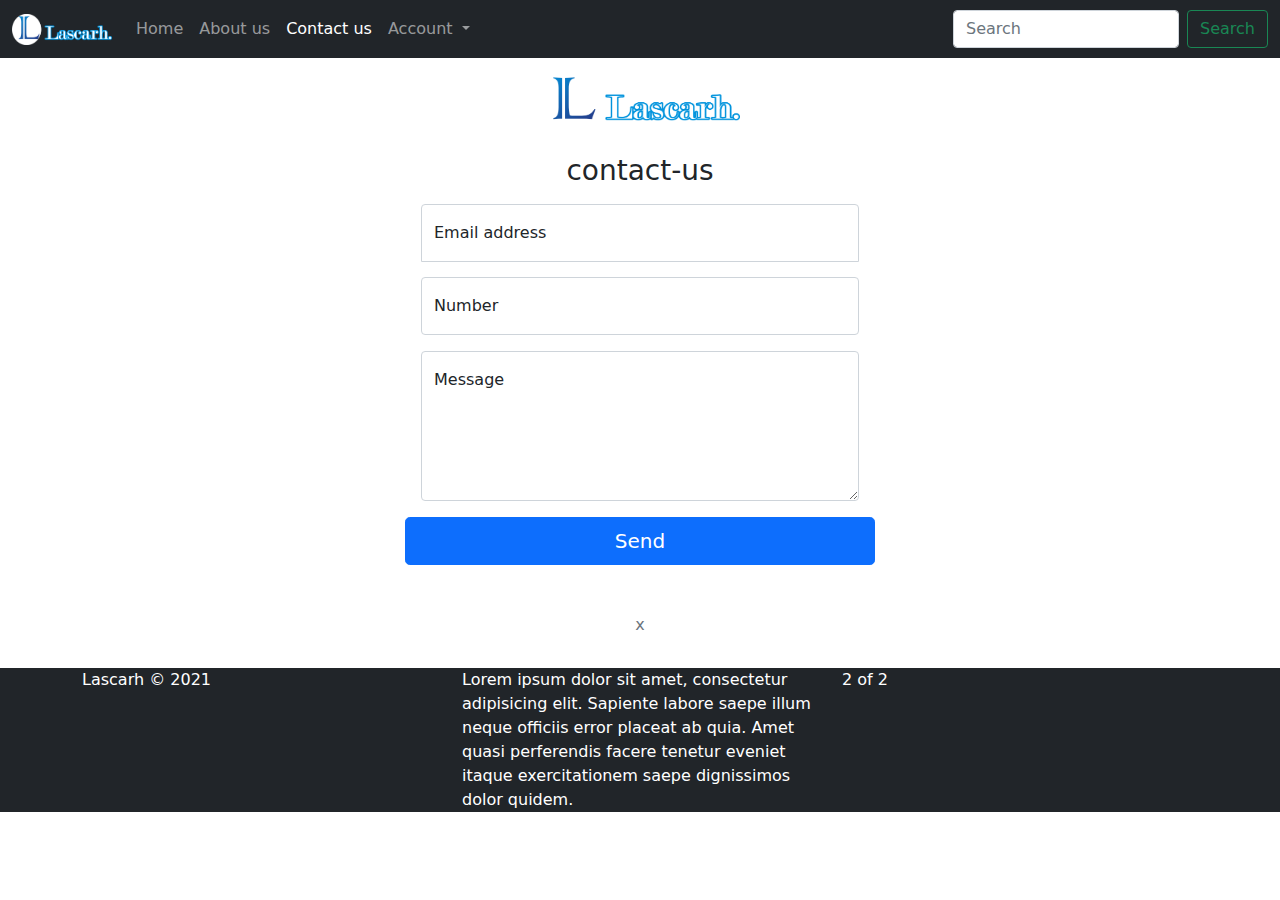
<file: contact-us.html>
<!doctype html>
<html lang="en">
  <head>
    <meta charset="utf-8">
    <meta name="viewport" content="width=device-width, initial-scale=1">
    <meta name="description" content="">
    <!-- <meta name="author" content="Mark Otto, Jacob Thornton, and Bootstrap contributors"> -->
    <!-- <meta name="generator" content="Hugo 0.82.0"> -->
    <title>Signin</title>

    <!-- <link rel="canonical" href="https://getbootstrap.com/docs/5.0/examples/sign-in/"> -->
    <!-- Bootstrap core CSS -->
<link href="css/bootstrap.min.css" rel="stylesheet">

    <!-- Custom styles for this template -->
    <link href="css/main.css" rel="stylesheet">
  </head>
  <body class="">
    <section id="topnav-section" class="sticky-top">
        <nav class="navbar navbar-expand-lg navbar-dark bg-dark">
          <div class="container-fluid">
            <a class="navbar-brand" href="#"><img src="img/logo.png" alt="logo" width="100px"></a>
            <button class="navbar-toggler" type="button" data-bs-toggle="collapse" data-bs-target="#navbarTogglerDemo02" aria-controls="navbarTogglerDemo02" aria-expanded="false" aria-label="Toggle navigation">
              <span class="navbar-toggler-icon"></span>
            </button>
            <div class="collapse navbar-collapse" id="navbarTogglerDemo02">
              <ul class="navbar-nav me-auto mb-2 mb-lg-0">
                <li class="nav-item">
                  <a class="nav-link"  href="index.html">Home</a>
                </li>
                <li class="nav-item">
                  <a class="nav-link" href="about-us.html">About us</a>
                </li>
                <li class="nav-item">
                  <a class="nav-link active" aria-current="page" href="contact-us.html">Contact us</a>
                </li>
                <li class="nav-item dropdown">
                  <a class="nav-link dropdown-toggle" href="#" id="navbarDropdownMenuLink" role="button" data-bs-toggle="dropdown" aria-expanded="false">
                    Account
                  </a>
                  <ul class="dropdown-menu" aria-labelledby="navbarDropdownMenuLink">
                    <li><a class="dropdown-item" href="login.html">Log in</a></li>
                    <li><a class="dropdown-item" href="signin.html">Sign in</a></li>
                  </ul>
              </ul>
              <form class="d-flex">
                <input class="form-control me-2" type="search" placeholder="Search" aria-label="Search">
                <button class="btn btn-outline-success" type="submit">Search</button>
              </form>
            </div>
          </div>
        </nav>
      </section>
<section class="text-center">
    <main class="form-signin">
        <form method="post">
          <img class="mb-4 logo" src="img/logo.png" alt="" width="200" height="57">
          <h1 class="h3 mb-3 fw-normal"> contact-us</h1>
      
          <div class="form-floating m-3">
            <input type="email" class="form-control" id="email" name="email" placeholder="name@example.com">
            <label for="floatingInput">Email address</label>
          </div>
          <div class="form-floating m-3">
            <input type="number" class="form-control" id="number" name="number" placeholder="Password">
            <label for="floatingPassword">Number</label>
          </div>
          <div class="form-floating m-3">
            <textarea class="form-control" style="height:150px; "  name="message" placeholder="Message....."></textarea>
            <label for="message">Message</label>
          </div>
          
          <button class="w-100 btn btn-lg btn-primary" name="login" type="submit">Send</button>
          <!-- <a href="signin.html"> <button class="w-100 btn btn-lg btn-secondary mt-2" type="button" >Create an account</button></a> -->
          
          <p class="mt-5 mb-3 text-muted">x</p>
        </form>
      </main>
</section>

<section>
    <footer class="footer bg-dark bg-dark " style="color: #ffff;">
      <div class="container">
        <div class="row">
          <div class="col-md-4">
            Lascarh &copy 2021
          </div>
          <div class="col-md-4">
            Lorem ipsum dolor sit amet, consectetur adipisicing elit. Sapiente labore saepe illum neque officiis error placeat ab quia. Amet quasi perferendis facere tenetur eveniet itaque exercitationem saepe dignissimos dolor quidem.
          </div>
          <div class="col-md-4">
            2 of 2
          </div>
        </div>
      </div>
    </footer>
  
  </section>
<script src="js/bootstrap.min.js"></script>
  </body>
</html>
</file>
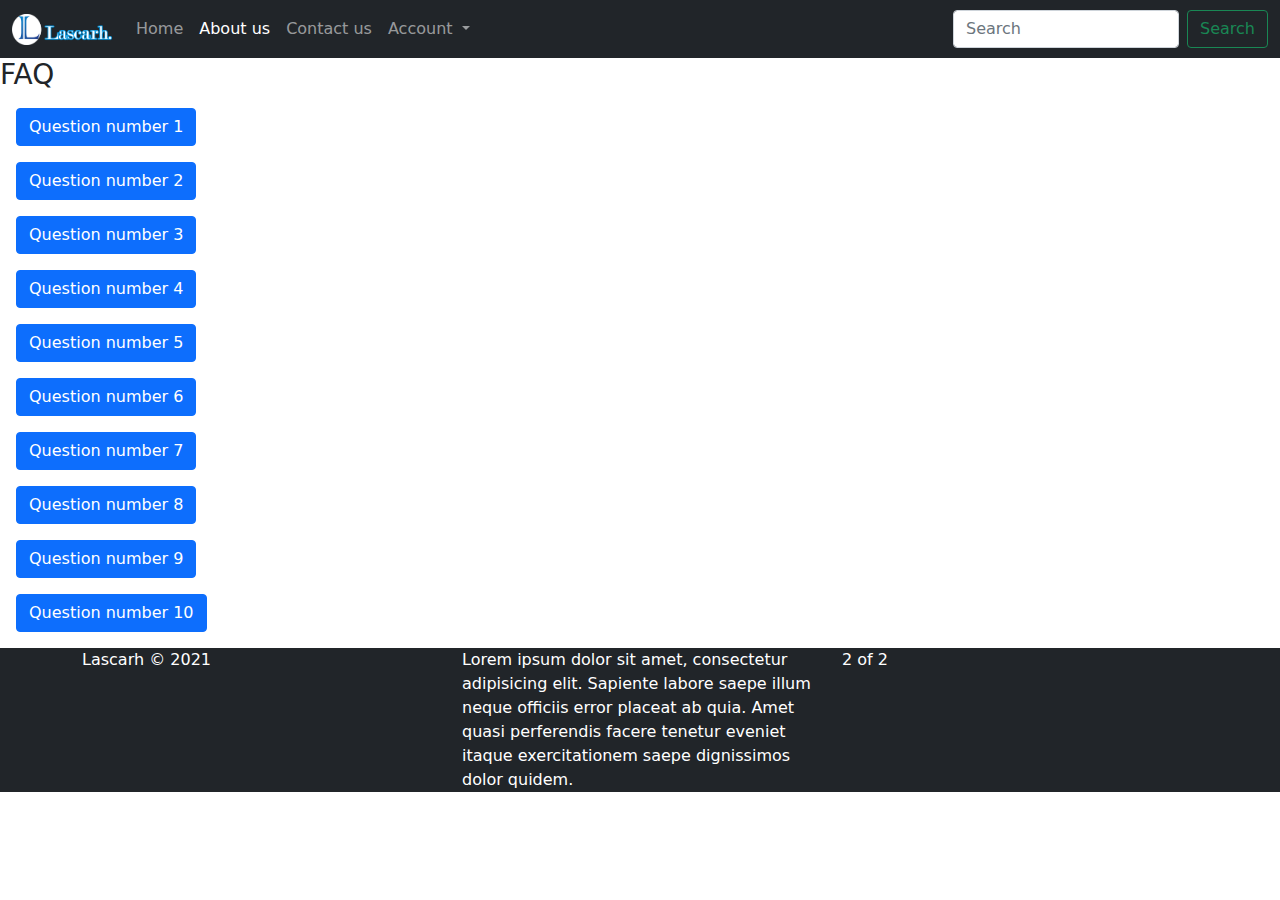
<file: faq.html>
<!DOCTYPE html>
<html lang="en">
<head>
    <meta charset="UTF-8">
    <meta http-equiv="X-UA-Compatible" content="IE=edge">
    <meta name="viewport" content="width=device-width, initial-scale=1.0">
    <link rel="stylesheet" href="css/bootstrap.min.css">
    <link rel="stylesheet" href="css/main.css">
    <title>FAQ</title>
</head>
<body>
    
    <section id="topnav-section" class="sticky-top">
      <nav class="navbar navbar-expand-lg navbar-dark bg-dark">
        <div class="container-fluid">
          <a class="navbar-brand" href="#"><img src="img/logo.png" alt="logo" width="100px"></a>
          <button class="navbar-toggler" type="button" data-bs-toggle="collapse" data-bs-target="#navbarTogglerDemo02" aria-controls="navbarTogglerDemo02" aria-expanded="false" aria-label="Toggle navigation">
            <span class="navbar-toggler-icon"></span>
          </button>
          <div class="collapse navbar-collapse" id="navbarTogglerDemo02">
            <ul class="navbar-nav me-auto mb-2 mb-lg-0">
              <li class="nav-item">
                <a class="nav-link" href="index.html">Home</a>
              </li>
              <li class="nav-item">
                <a class="nav-link active" aria-current="page" href="about-us.html">About us</a>
              </li>
              <li class="nav-item">
                <a class="nav-link" href="contact-us.html">Contact us</a>
              </li>
              <li class="nav-item dropdown">
                <a class="nav-link dropdown-toggle" href="#" id="navbarDropdownMenuLink" role="button" data-bs-toggle="dropdown" aria-expanded="false">
                  Account
                </a>
                <ul class="dropdown-menu" aria-labelledby="navbarDropdownMenuLink">
                  <li><a class="dropdown-item" href="login.html">Log in</a></li>
                  <li><a class="dropdown-item" href="signin.html">Sign in</a></li>
                </ul>
            </ul>
            <form class="d-flex">
              <input class="form-control me-2" type="search" placeholder="Search" aria-label="Search">
              <button class="btn btn-outline-success" type="submit">Search</button>
            </form>
          </div>
        </div>
      </nav>
    </section>

    <section>
        <h3>FAQ</h3>
      </section>
      <div class="m-3">
              <button class="btn btn-primary" type="button" data-bs-toggle="collapse" data-bs-target="#q1">
                Question number 1
              </button>
            <div class="collapse" id="q1">
              <div class="card card-body">
                Anim pariatur cliche reprehenderit, enim eiusmod high life accusamus terry richardson ad squid. Nihil anim keffiyeh helvetica, craft beer labore wes anderson cred nesciunt sapiente ea proident.
              </div>
            </div>
      </div>
      <div class="m-3">
              <button class="btn btn-primary" type="button" data-bs-toggle="collapse" data-bs-target="#q2">
                Question number 2
              </button>
            <div class="collapse" id="q2">
              <div class="card card-body">
                Anim pariatur cliche reprehenderit, enim eiusmod high life accusamus terry richardson ad squid. Nihil anim keffiyeh helvetica, craft beer labore wes anderson cred nesciunt sapiente ea proident.
              </div>
            </div>
      </div>
      <div class="m-3">
              <button class="btn btn-primary" type="button" data-bs-toggle="collapse" data-bs-target="#q3">
                Question number 3
              </button>
            <div class="collapse" id="q3">
              <div class="card card-body">
                Anim pariatur cliche reprehenderit, enim eiusmod high life accusamus terry richardson ad squid. Nihil anim keffiyeh helvetica, craft beer labore wes anderson cred nesciunt sapiente ea proident.
              </div>
            </div>
      </div>
      <div class="m-3">
              <button class="btn btn-primary" type="button" data-bs-toggle="collapse" data-bs-target="#q4">
                Question number 4
              </button>
            <div class="collapse" id="q4">
              <div class="card card-body">
                Anim pariatur cliche reprehenderit, enim eiusmod high life accusamus terry richardson ad squid. Nihil anim keffiyeh helvetica, craft beer labore wes anderson cred nesciunt sapiente ea proident.
              </div>
            </div>
      </div>
      <div class="m-3">
              <button class="btn btn-primary" type="button" data-bs-toggle="collapse" data-bs-target="#q5">
                Question number 5
              </button>
            <div class="collapse" id="q5">
              <div class="card card-body">
                Anim pariatur cliche reprehenderit, enim eiusmod high life accusamus terry richardson ad squid. Nihil anim keffiyeh helvetica, craft beer labore wes anderson cred nesciunt sapiente ea proident.
              </div>
            </div>
      </div>
      <div class="m-3">
              <button class="btn btn-primary" type="button" data-bs-toggle="collapse" data-bs-target="#q6">
                Question number 6
              </button>
            <div class="collapse" id="q6">
              <div class="card card-body">
                Anim pariatur cliche reprehenderit, enim eiusmod high life accusamus terry richardson ad squid. Nihil anim keffiyeh helvetica, craft beer labore wes anderson cred nesciunt sapiente ea proident.
              </div>
            </div>
      </div>
      <div class="m-3">
              <button class="btn btn-primary" type="button" data-bs-toggle="collapse" data-bs-target="#q7">
                Question number 7
              </button>
            <div class="collapse" id="q7">
              <div class="card card-body">
                Anim pariatur cliche reprehenderit, enim eiusmod high life accusamus terry richardson ad squid. Nihil anim keffiyeh helvetica, craft beer labore wes anderson cred nesciunt sapiente ea proident.
              </div>
            </div>
      </div>
      <div class="m-3">
              <button class="btn btn-primary" type="button" data-bs-toggle="collapse" data-bs-target="#q8">
                Question number 8
              </button>
            <div class="collapse" id="q8">
              <div class="card card-body">
                Anim pariatur cliche reprehenderit, enim eiusmod high life accusamus terry richardson ad squid. Nihil anim keffiyeh helvetica, craft beer labore wes anderson cred nesciunt sapiente ea proident.
              </div>
            </div>
      </div>
      <div class="m-3">
              <button class="btn btn-primary" type="button" data-bs-toggle="collapse" data-bs-target="#q9">
                Question number 9
              </button>
            <div class="collapse" id="q9">
              <div class="card card-body">
                Anim pariatur cliche reprehenderit, enim eiusmod high life accusamus terry richardson ad squid. Nihil anim keffiyeh helvetica, craft beer labore wes anderson cred nesciunt sapiente ea proident.
              </div>
            </div>
      </div>
      <div class="m-3">
              <button class="btn btn-primary" type="button" data-bs-toggle="collapse" data-bs-target="#q10">
                Question number 10
              </button>
            <div class="collapse" id="q10">
              <div class="card card-body">
                Anim pariatur cliche reprehenderit, enim eiusmod high life accusamus terry richardson ad squid. Nihil anim keffiyeh helvetica, craft beer labore wes anderson cred nesciunt sapiente ea proident.
              </div>
            </div>
      </div>
      <section>
      <footer class="footer bg-dark bg-dark " style="color: #ffff;">
        <div class="container">
          <div class="row">
            <div class="col-md-4">
              Lascarh &copy 2021
            </div>
            <div class="col-md-4">
              Lorem ipsum dolor sit amet, consectetur adipisicing elit. Sapiente labore saepe illum neque officiis error placeat ab quia. Amet quasi perferendis facere tenetur eveniet itaque exercitationem saepe dignissimos dolor quidem.
            </div>
            <div class="col-md-4">
              2 of 2
            </div>
          </div>
        </div>
      </footer>
    
    </section>
    
        <script src="js/bootstrap.min.js"></script>
    </body>
    </html>
</file>
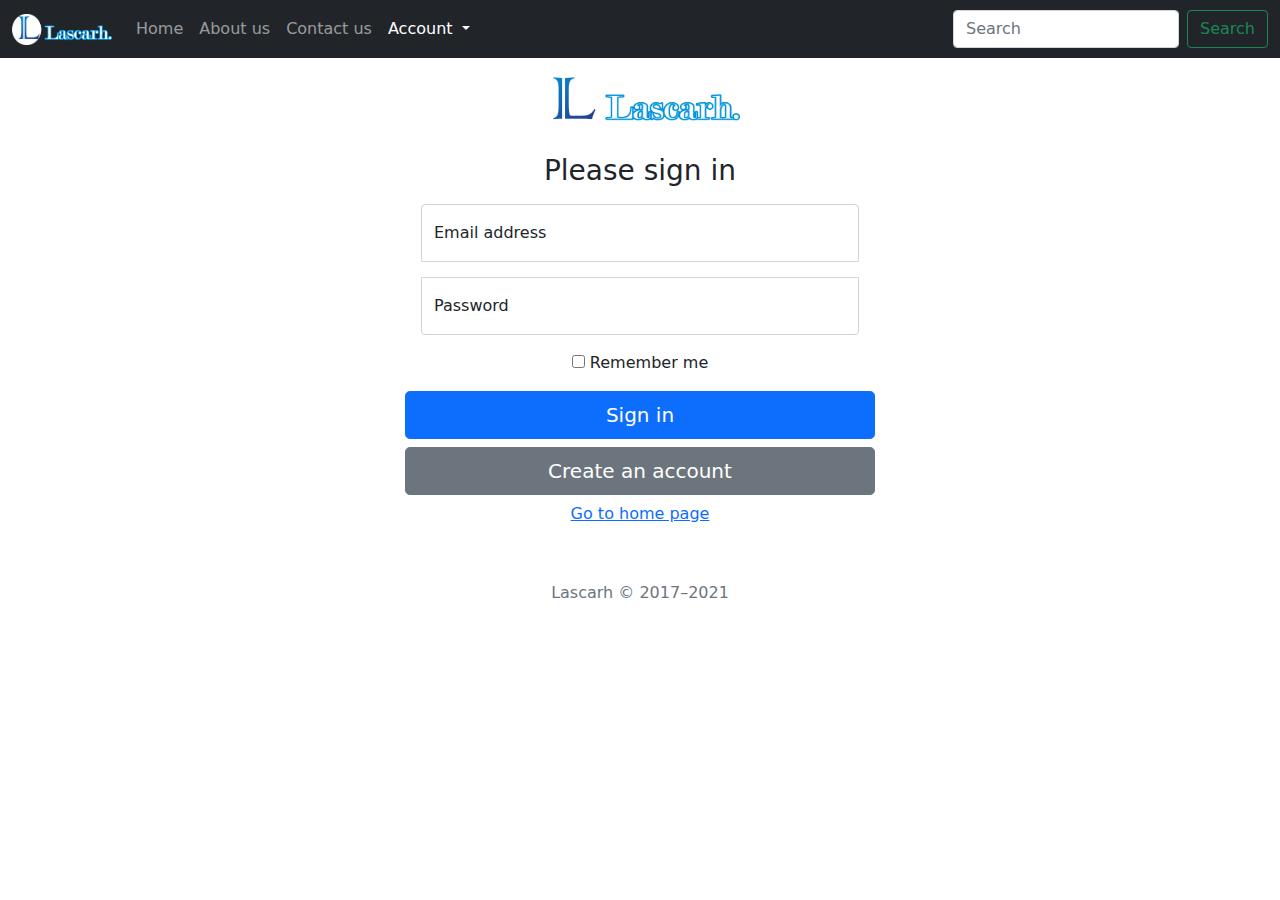
<file: login.html>
<!doctype html>
<html lang="en">
  <head>
    <meta charset="utf-8">
    <meta name="viewport" content="width=device-width, initial-scale=1">
    <meta name="description" content="">
    <!-- <meta name="author" content="Mark Otto, Jacob Thornton, and Bootstrap contributors"> -->
    <!-- <meta name="generator" content="Hugo 0.82.0"> -->
    <title>Signin</title>

    <!-- <link rel="canonical" href="https://getbootstrap.com/docs/5.0/examples/sign-in/"> -->
    <!-- Bootstrap core CSS -->
<link href="css/bootstrap.min.css" rel="stylesheet">

    <!-- Custom styles for this template -->
    <link href="css/main.css" rel="stylesheet">
  </head>
  <body>
    <section id="topnav-section" class="sticky-top">
        <nav class="navbar navbar-expand-lg navbar-dark bg-dark">
          <div class="container-fluid">
            <a class="navbar-brand" href="#"><img src="img/logo.png" alt="logo" width="100px"></a>
            <button class="navbar-toggler" type="button" data-bs-toggle="collapse" data-bs-target="#navbarTogglerDemo02" aria-controls="navbarTogglerDemo02" aria-expanded="false" aria-label="Toggle navigation">
              <span class="navbar-toggler-icon"></span>
            </button>
            <div class="collapse navbar-collapse" id="navbarTogglerDemo02">
              <ul class="navbar-nav me-auto mb-2 mb-lg-0">
                <li class="nav-item">
                  <a class="nav-link " href="index.html">Home</a>
                </li>
                <li class="nav-item">
                  <a class="nav-link" href="about-us.html">About us</a>
                </li>
                <li class="nav-item">
                  <a class="nav-link" href="contact-us.html">Contact us</a>
                </li>
                <li class="nav-item dropdown">
                  <a class="nav-link active dropdown-toggle" aria-current="page" href="#" id="navbarDropdownMenuLink" role="button" data-bs-toggle="dropdown" aria-expanded="false">
                    Account
                  </a>
                  <ul class="dropdown-menu" aria-labelledby="navbarDropdownMenuLink">
                    <li><a class="dropdown-item" href="login.html">Log in</a></li>
                    <li><a class="dropdown-item" href="signin.html">Sign in</a></li>
                  </ul>
              </ul>
              <form class="d-flex">
                <input class="form-control me-2" type="search" placeholder="Search" aria-label="Search">
                <button class="btn btn-outline-success" type="submit">Search</button>
              </form>
            </div>
          </div>
        </nav>
      </section>
<section class="text-center">
        
<main class="form-signin">
    <form method="post">
      <img class="mb-4 logo" src="img/logo.png" alt="" width="200" height="57">
      <h1 class="h3 mb-3 fw-normal">Please sign in</h1>
  
      <div class="form-floating m-3">
        <input type="email" class="form-control" id="floatingInput" name="email" placeholder="name@example.com">
        <label for="floatingInput">Email address</label>
      </div>
      <div class="form-floating m-3">
        <input type="password" class="form-control" id="floatingPassword" name="pass" placeholder="Password">
        <label for="floatingPassword">Password</label>
      </div>
  
      <div class="checkbox mb-3">
        <label>
          <input type="checkbox" value="remember-me"> Remember me
        </label>
      </div>
      <button class="w-100 btn btn-lg btn-primary" name="login" type="submit">Sign in</button>
      <a href="signin.html"> <button class="w-100 btn btn-lg btn-secondary mt-2" type="button" >Create an account</button></a>
      <!-- delete this link after  -->
      <a href="home.html" class="btn btn-link">Go to home page</a>
      <p class="mt-5 mb-3 text-muted">Lascarh &copy; 2017–2021</p>
    </form>
  </main>
  
</section>

<script src="js/bootstrap.min.js"></script>
  </body>
</html>
</file>
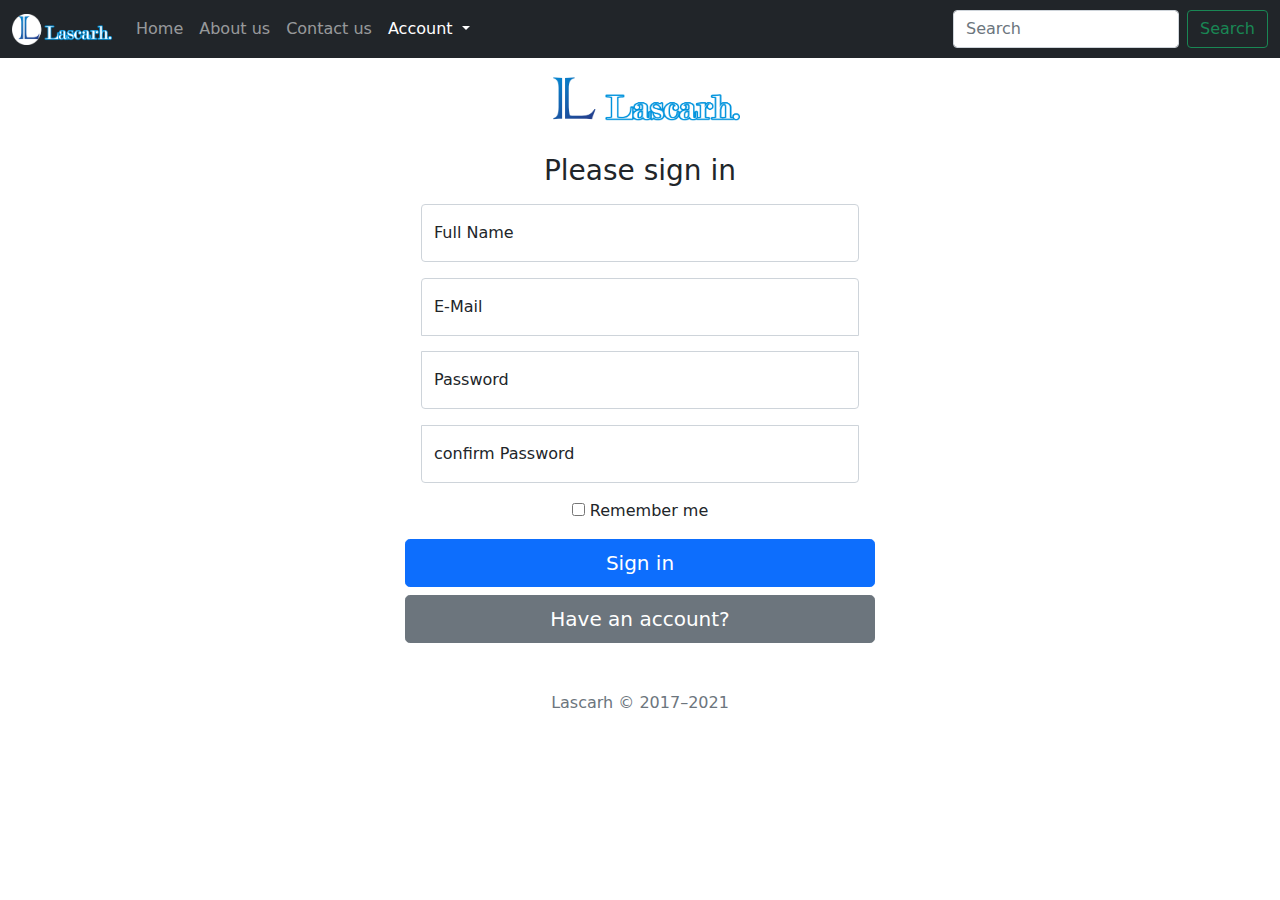
<file: signin.html>
<!doctype html>
<html lang="en">
  <head>
    <meta charset="utf-8">
    <meta name="viewport" content="width=device-width, initial-scale=1">
    <meta name="description" content="">
    <!-- <meta name="author" content="Mark Otto, Jacob Thornton, and Bootstrap contributors"> -->
    <!-- <meta name="generator" content="Hugo 0.82.0"> -->
    <title>Sign-up</title>

    <!-- <link rel="canonical" href="https://getbootstrap.com/docs/5.0/examples/sign-in/"> -->

    

    <!-- Bootstrap core CSS -->
<link href="css/bootstrap.min.css" rel="stylesheet">
    
    <!-- Custom styles for this template -->
    <link href="css/main.css" rel="stylesheet">
  </head>
  <body class="">
    <section id="topnav-section" class="sticky-top">
        <nav class="navbar navbar-expand-lg navbar-dark bg-dark">
          <div class="container-fluid">
            <a class="navbar-brand" href="#"><img src="img/logo.png" alt="logo" width="100px"></a>
            <button class="navbar-toggler" type="button" data-bs-toggle="collapse" data-bs-target="#navbarTogglerDemo02" aria-controls="navbarTogglerDemo02" aria-expanded="false" aria-label="Toggle navigation">
              <span class="navbar-toggler-icon"></span>
            </button>
            <div class="collapse navbar-collapse" id="navbarTogglerDemo02">
              <ul class="navbar-nav me-auto mb-2 mb-lg-0">
                <li class="nav-item">
                  <a class="nav-link" href="index.html">Home</a>
                </li>
                <li class="nav-item">
                  <a class="nav-link" href="about-us.html">About us</a>
                </li>
                <li class="nav-item">
                  <a class="nav-link" href="contact-us.html">Contact us</a>
                </li>
                <li class="nav-item dropdown">
                  <a class="nav-link  active dropdown-toggle" aria-current="page" href="#" id="navbarDropdownMenuLink" role="button" data-bs-toggle="dropdown" aria-expanded="false">
                    Account
                  </a>
                  <ul class="dropdown-menu" aria-labelledby="navbarDropdownMenuLink">
                    <li><a class="dropdown-item" href="login.html">Log in</a></li>
                    <li><a class="dropdown-item" href="signin.html">Sign in</a></li>
                  </ul>
              </ul>
              <form class="d-flex">
                <input class="form-control me-2" type="search" placeholder="Search" aria-label="Search">
                <button class="btn btn-outline-success" type="submit">Search</button>
              </form>
            </div>
          </div>
        </nav>
      </section>
<section class="text-center">
    <main class="form-signin">
        <form method="post">
          <img class="mb-4 logo" src="img/logo.png" alt="" width="200" height="57">
          <h1 class="h3 mb-3 fw-normal">Please sign in</h1>
      
          <div class="form-floating m-3">
            <input type="text" class="form-control" id="name" name="name" placeholder="John victor">
            <label for="name">Full Name</label>
          </div>
          <div class="form-floating m-3">
            <input type="email" class="form-control" id="email" name="email" placeholder="Email">
            <label for="email">E-Mail</label>
          </div>
          <div class="form-floating m-3">
            <input type="password" class="form-control" id="pass" name="pass" placeholder="name@example.com">
            <label for="pass">Password</label>
          </div>
          <div class="form-floating m-3">
            <input type="password" class="form-control" id="cpass" name="cpass" placeholder="Password">
            <label for="cpass">confirm Password</label>
          </div>
      
          <div class="checkbox mb-3">
            <label>
              <input type="checkbox" value="remember-me"> Remember me
            </label>
          </div>
          <button name="signin" class="w-100 btn btn-lg btn-primary" type="submit">Sign in</button>
          <a href="login.html"> <button class="w-100 btn btn-lg btn-secondary mt-2" type="button" >Have an account?</button></a>
          <p class="mt-5 mb-3 text-muted">Lascarh &copy; 2017–2021</p>
        </form>
      </main>
</section>


<script src="js/bootstrap.min.js"></script>
  </body>
</html>
</file>
<file: css/main.css>
.flexbox{
    display: flex;
    flex-wrap: wrap;
}
.space-around{
    justify-content: space-around;
}

/* Container holding the image and the text */
.img-section{
    position: relative;
    text-align: center;
    color: white;
    
    /* background-color: ; */
    min-width: 100%;
    height: 500px;
    overflow: hidden;
  }
  /* Centered text */
  .img-section .text {
 
    position: absolute;
    top: 20%;
    left: 50%;
    transform: translate(-50%, -50%);
  } 
  .img-section .text h1{
         text-shadow: rgba(0, 0, 0, .5);
         font-family: Impact, Haettenschweiler, 'Arial Narrow Bold', sans-serif;
         
  }
  *{
     margin: 0px;
     padding: 0px;
     box-sizing: border-box;
  }

/*  html,
body {
   height: 100%; 
}
 
body {
  display: flex;
  align-items: center;
  padding-top: 40px;
  padding-bottom: 40px;
  background-color: #f5f5f5;
} */

.form-signin {
  width: 100%;
  max-width: 500px;
  padding: 15px;
  margin: auto;
}

.form-signin .checkbox {
  font-weight: 400;
}

.form-signin .form-floating:focus-within {
  z-index: 2;
}

.form-signin input[type="email"] {
  margin-bottom: -1px;
  border-bottom-right-radius: 0;
  border-bottom-left-radius: 0;
}

.form-signin input[type="password"] {
  margin-bottom: 10px;
  border-top-left-radius: 0;
  border-top-right-radius: 0;
}
.bd-placeholder-img {
  font-size: 1.125rem;
  text-anchor: middle;
  -webkit-user-select: none;
  -moz-user-select: none;
  user-select: none;
}

@media (min-width: 768px) {
  .bd-placeholder-img-lg {
    font-size: 3.5rem;
  }

}

.quick{
  list-style: none;
  margin: 0;
  padding: 0;
}
.quick li{
 float: left;
 margin: 5px;
}

footer ul{
  list-style-type:outside;
  list-style: none;
  padding-left: 5px;
}
footer ul li a{
  text-decoration: none;
  color: greenyellow;
}

.post-form-section{
  width: 100%;
  box-sizing: border-box;
  /* background-color: red; */
  
}
.post-form-section .img-div{
  width: 100%;
  max-width: 500px;
  max-height: 400px;
  /* background-color: red; */
  overflow: hidden;
  border: 2px solid black;
  /* border-radius: 50px; */
  /* padding: 10px; */
  display: block;
}
.post-form-section .img-div .upload-img{
  width: 400px;

}
/* .ads{
  position: absolute;
  bottom: 108px;
  right: 350px;
  font-size: 20px;
} */

.categories-section .icon-flex-div{
  width: 80%;
  /* background-color: blue; */
  display: flex;
  /* justify-content: space-around ; */
  margin: auto;
}
.categories-section .icon-flex-div .icon-div{
  padding: 20px;
  background-color: red;
  margin: 10px;
}
@media (min-width: 0px) and (max-width: 430px) {
  .categories-section .icon-flex-div{
    width: 80%;
    /* background-color: blue; */
    display: flex;
    /* justify-content: space-around ; */
    margin: auto;
  }
  .categories-section .icon-flex-div .icon-div{
    padding: 20px;
    background-color: red;
    margin: 10px;
  }

  .post-form-section{
    width: 100%;
    box-sizing: border-box;
    /* background-color: red; */
    
  }
  .post-form-section .img-div{
    width: 100%;
    max-width: 350px;
    max-height: 300px;
    /* background-color: red; */
    /* overflow: hidden; */
    border: 2px solid black;
    /* border-radius: 50px; */
    /* padding: 5px; */
    display: block;
    position: relative;
  }
  /* .ads{
    position: absolute;
    bottom: 108px;
    right: -600px;
    font-size: 20px;
  } */
  .post-form-section .img-div .upload-img{
    /* width: 300px; */
    position: relative;
    bottom: 8px;
    right: 16px;
    font-size: 18px;
  
  }
}
</file>
